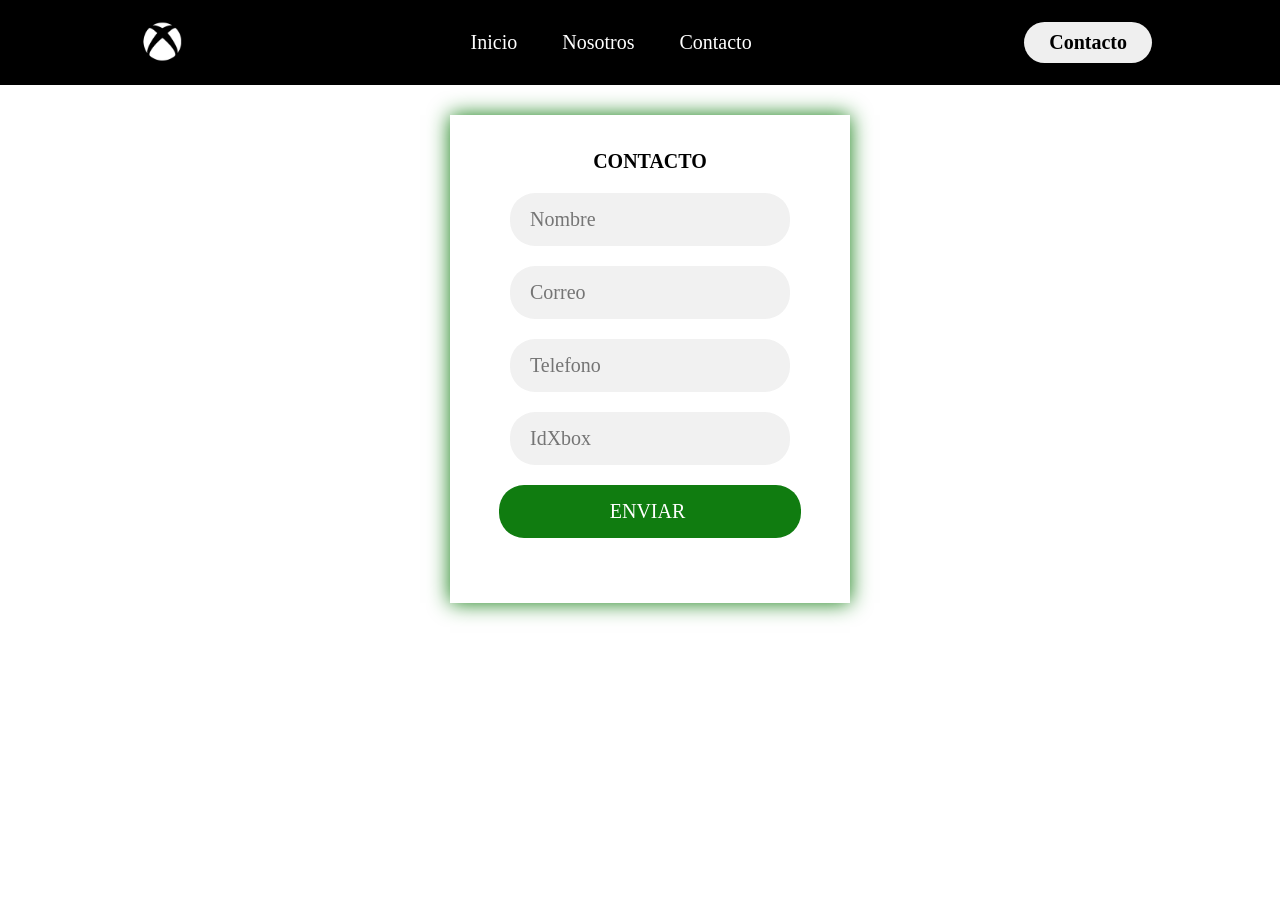
<file: Contacto.html>
<!DOCTYPE html>
<html>
    <head>
    <link rel="stylesheet" href="Contacto.css">
    <title>XBOX</title>
    </head>
    <body>
        <div class="Fondo">
            <div class="Burbujas">
                <span>
                    
                </span>
                <span>

                </span>
                <span>

                </span>
            </div>

        </div>
         <header class="Menu">
        <div class="logo">
           <img src="img/image.png ">
        </div>
        <nav> 
            <ul class="Secciones">
                <li ><a href="index.html">Inicio</a></li>
                <li ><a href="Nosotros.html">Nosotros</a></li>
                <li ><a href="Contacto.html">Contacto</a></li>
            </ul>
        </nav>
        <a href="#" class="btn"><button>Contacto</button></a>
     </header>
     <form>
        <h1>CONTACTO</h1>
        <input type="text" placeholder="Nombre">
        <input type="email" placeholder="Correo">
        <input type="text" placeholder="Telefono">
        <input type="text" placeholder="IdXbox">
        <input class="Boton" type="Submit" value="ENVIAR ">
     </form>
    </body>
</html>
</file>
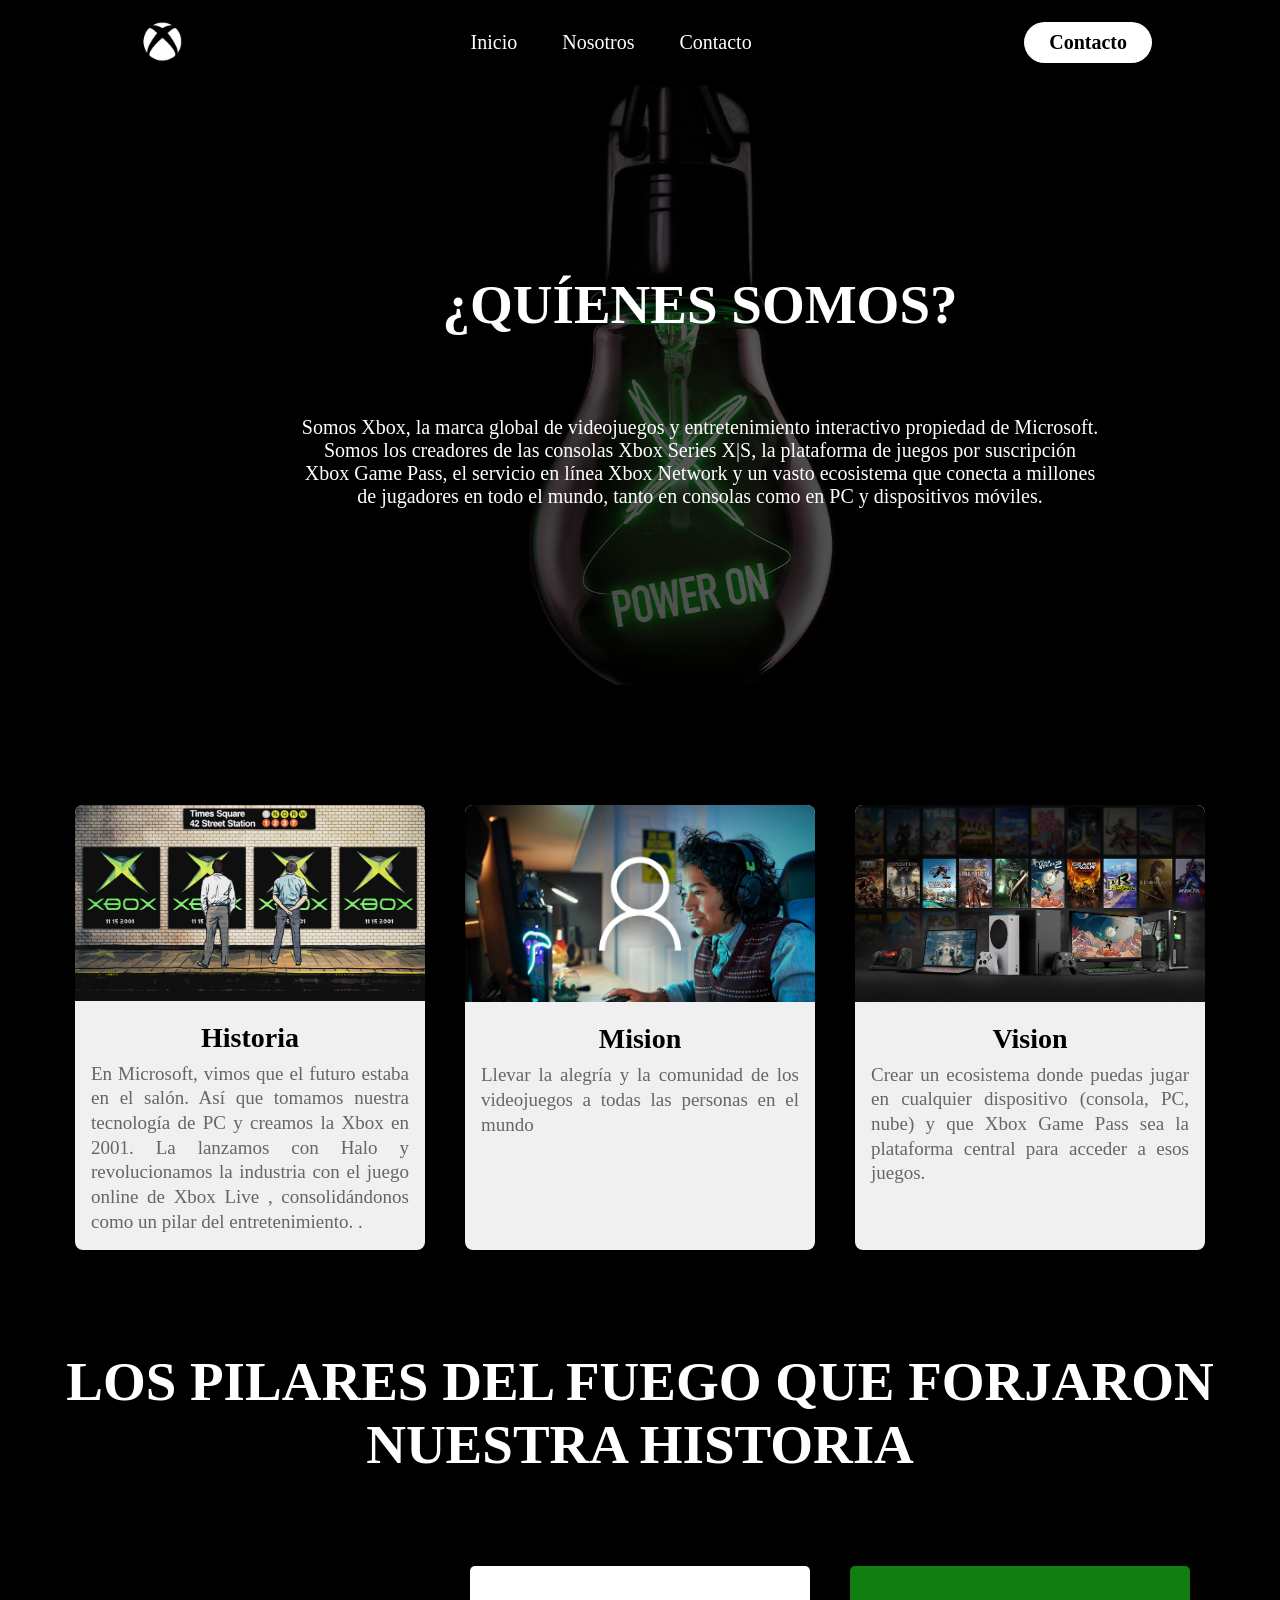
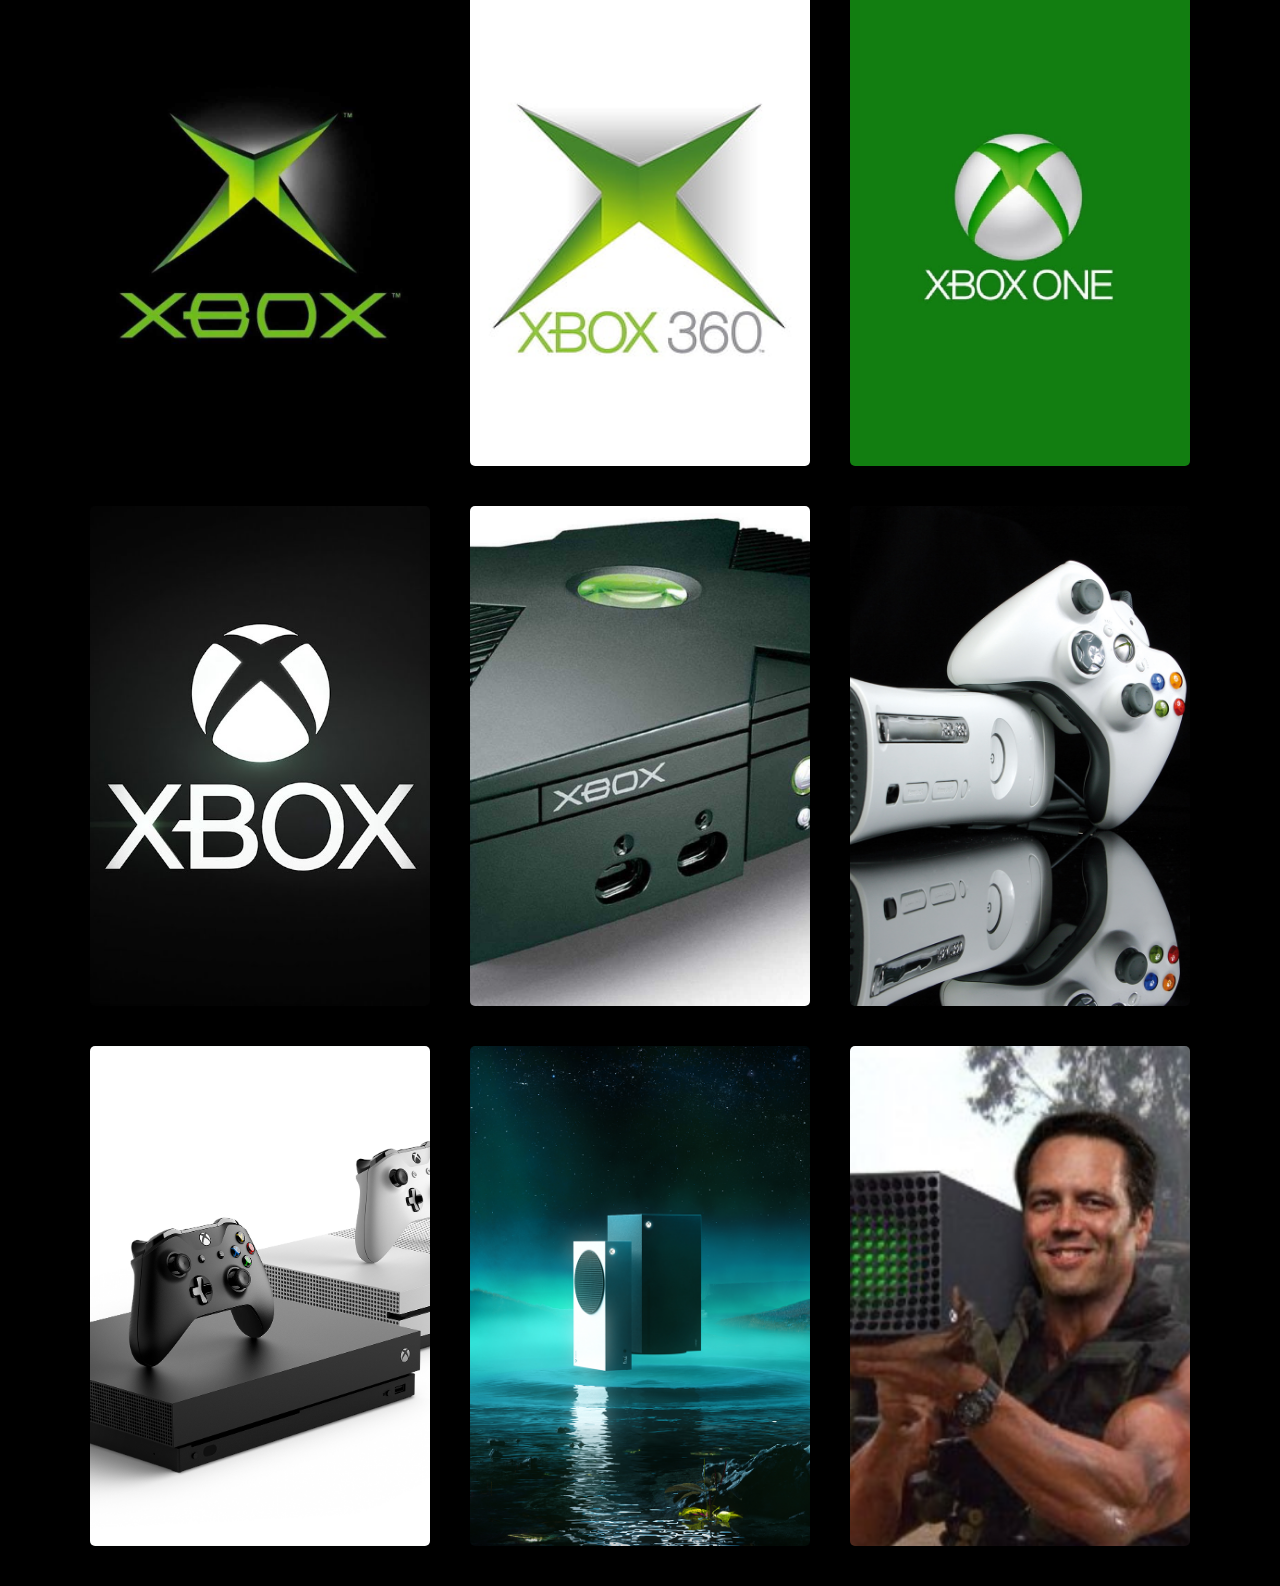
<file: Nosotros.html>
<!DOCTYPE html>
<html lang="en">
    <head>
    <link rel="stylesheet" href="Nosotros.css">
    <title>XBOX</title>
    </head>
    <body>
     <header class="Menu">
        <div class="logo">
           <img src="img/image.png ">
        </div>
        <nav> 
            <ul class="Secciones">
                <li ><a href="index.html">Inicio</a></li>
                <li ><a href="Nosotros.html">Nosotros</a></li>
                <li ><a href="Contacto.html">Contacto</a></li>
            </ul>
        </nav>
        <a href="#" class="btn"><button>Contacto</button></a>
     </header>

     <div class="Seccion1">
         <div>
            <h1>¿QUÍENES SOMOS?</h1>
            <p>Somos Xbox, la marca global de videojuegos y entretenimiento interactivo propiedad de Microsoft. Somos los creadores de las consolas Xbox Series X|S, la plataforma de juegos por suscripción Xbox Game Pass, el servicio en línea Xbox Network y un vasto ecosistema que conecta a millones de jugadores en todo el mundo, tanto en consolas como en PC y dispositivos móviles.</p>
         </div>
     </div>

      <div class="Seccion2">
        <div class="Cartas">
            <img src="img/Historia2.jpg">
            <div class="Contenido">
                <h2>Historia</h2>
                <p>En Microsoft, vimos que el futuro estaba en el salón. Así que tomamos nuestra tecnología de PC y creamos la Xbox en 2001. La lanzamos con Halo y revolucionamos la industria con el juego online de Xbox Live , consolidándonos como un pilar del entretenimiento. .</p>
            </div>
        </div>
         <div class="Cartas">
            <img src="img/Mision.jpg">
            <div class="Contenido">
                <h2>Mision</h2>
                <p>Llevar la alegría y la comunidad de los videojuegos a todas las personas en el mundo</p>
            </div>
        </div>
         <div class="Cartas">
            <img src="img/Vision.jpg">
            <div class="Contenido">
                <h2>Vision</h2>
                <p>Crear un ecosistema donde puedas jugar en cualquier dispositivo (consola, PC, nube) y que Xbox Game Pass sea la plataforma central para acceder a esos juegos.</p>
            </div>
        </div>
        <div>
         <h3>LOS PILARES DEL FUEGO QUE FORJARON NUESTRA HISTORIA</h3>
         </div>
     </div>
    
    <div class="Seccion3">
        <img src="img/Xboxlogo1.jpg">
        <img src="img/Logoxbox3.jpg">
        <img src="img/Logoxbox2.jpg">
        <img src="img/Logoxbox6.jpg">
        <img src="img/PrimeraXbox3.jpg">
         <img src="img/xbox-360.jpg">
        <img src="img/Xbox-Onesx.jpg">
        <img src="img/Series5.png">
        <img src="img/TitoPhil.png">
    </div>
    </body>

</html>
</file>
<file: Contacto.css>
*{
    box-sizing:border-box;
    margin:0;
    padding:0;
    font-family: Verdana;
    font-size:20px;
}
body{
     background: #ffffff;
}

.Menu{
    
    display:flex;
    justify-content: space-between;
    align-items: center;
    background-color: black;
    height: 85px;
    padding: 5px 10%;

}
    
.Menu .logo{
    cursor: pointer;
}
.Menu .logo img{
    height:70px;
    width:auto;
    transition: all 0.3s;
}
.Menu .logo img:hover{
    transform:scale(1.2);
}
.Menu .Secciones{
    list-style:none;
}
.Menu .Secciones li{
   display:inline-block;
   padding:0 20px;
}
.Menu .Secciones li:hover{
    transform: scale(1.1);
}
.Menu .Secciones a{
    font-size:700;
    color:white;
    text-decoration:none;
    
}
.Menu .Secciones a:hover{
   color:rgb(66, 248, 66);
}
.Menu .btn button{
    font-weight: 700;
    color:black;
    padding: 9px 25px;
    border:none;
    border-radius: 50px;
    transition:all 0.3s ease 0s;
}
.Menu .btn button:hover{
    background-color: rgb(242, 241, 241);
    transform: scale(1.1);
}


form{
    margin-left: 450px;
    background-color: white;
    margin-top: 30px;
    display:flex;
    align-items: center;
    justify-content: center;
    flex-direction: column;
    width: 400px;
    padding: 45px;
    box-shadow: 0 0 20px rgba(16, 124, 16);
}
h1{
    margin-top: -10px;
    margin-bottom: 20px;

}
input{
    background-color: #f1f1f1;
    padding: 15px 20px;
    margin-bottom: 20px;
    border: 0;
    border-radius: 25px;
    outline: none;
}
.Boton{
    background-color: rgb(16, 124, 16);
    color:white;
    padding: 15px 111px;
    cursor:pointer;
}
.Boton:hover{
    opacity: 0.40;
    transition: opacity 1.5s;
}
</file>
<file: Nosotros.css>
*{
    box-sizing:border-box;
    margin:0;
    padding:0;
    font-family: Verdana;
    font-size:20px;
}
body{
    background-color: rgb(0, 0, 0);
}
.Menu{
    background-color:  rgb(0, 0, 0);;
    display:flex;
    justify-content: space-between;
    align-items: center;
    height: 85px;
    padding: 5px 10%;

}
    
.Menu .logo{
    cursor: pointer;
}
.Menu .logo img{
    height:70px;
    width:auto;
    transition: all 0.3s;
}
.Menu .logo img:hover{
    transform:scale(1.2);
}
.Menu .Secciones{
    list-style:none;
}
.Menu .Secciones li{
   display:inline-block;
   padding:0 20px;
}
.Menu .Secciones li:hover{
    transform: scale(1.1);
}
.Menu .Secciones a{
    font-size:700;
    color:white;
    text-decoration:none;
    
}
.Menu .Secciones a:hover{
   color:rgb(66, 248, 66);
}
.Menu .btn button{
    font-weight: 700;
    color:black;
    padding: 9px 25px;
    background-color: white;
    border:none;
    border-radius: 50px;
    transition:all 0.3s ease 0s;
}
.Menu .btn button:hover{
    background-color: rgb(242, 241, 241);
    transform: scale(1.1);
}
.Seccion1{ /*PRIMER FONDO*/
    width: 1350px;
    height: 600px;
    display: flex;
    align-items: center;
    justify-content: center;
    background: linear-gradient(to right,rgb(0 0 0 / .85),rgb(0 0 0 / .5)),url(img/Historia.jpg);
    background-size: cover;
    background-position: center;
}
.Seccion1{
    display: flex;
    flex-direction: column;
    text-align: center;
}
.Seccion1 h1{
    color:white;
    margin-top: 11px;
    margin-left: 50px;
    font-size: 55px;
    margin-bottom: 0px;
}
.Seccion1 p{
    margin-top:80px;
    margin-left: 50px;
    color:white;
    width: 800px;
  
}

.Seccion2{
    display: flex;
    justify-content: center;
    flex-wrap: wrap;
    margin-top: 100px;

}
.Cartas{
    width: 350px;
    background-color: #f0f0f0;
    border-radius: 8px;
    overflow: hidden;
    box-shadow: 0, 2px 4px rgba(0,0,0,0.2);
    margin: 20px;
}
.Cartas img{
    width: 100%;
    height: auto;
}
.Contenido{
    padding: 16px;
}
.Contenido h2{
   text-align: center;
   font-size: 28px;
   margin-bottom: 8px;
}

.Contenido p{
    text-align: justify;
    color: #666;
    font-size: 19px;
    line-height: 1.3;
}
.Seccion3 img{
    width: 100%;
    object-fit: cover;
    height: 100%;
    border-radius: 5px;
}
.Seccion3 img:hover{
    box-shadow: 5px 5px 20px rgb(69, 69, 69);
    cursor:pointer;
}
.Seccion3{
    width: 90%;
    max-width: 1100px;
    margin: 40px auto;
    display: grid;
    grid-template-columns: repeat(auto-fit,minmax(280px, 1fr));
    gap:40px;
    grid-auto-rows: 500px;
}
.Seccion2 h3{
    color:white;
    text-align: center;
    font-size: 55px;
    margin-top:80px;
    margin-bottom: 50px;
}
</file>
